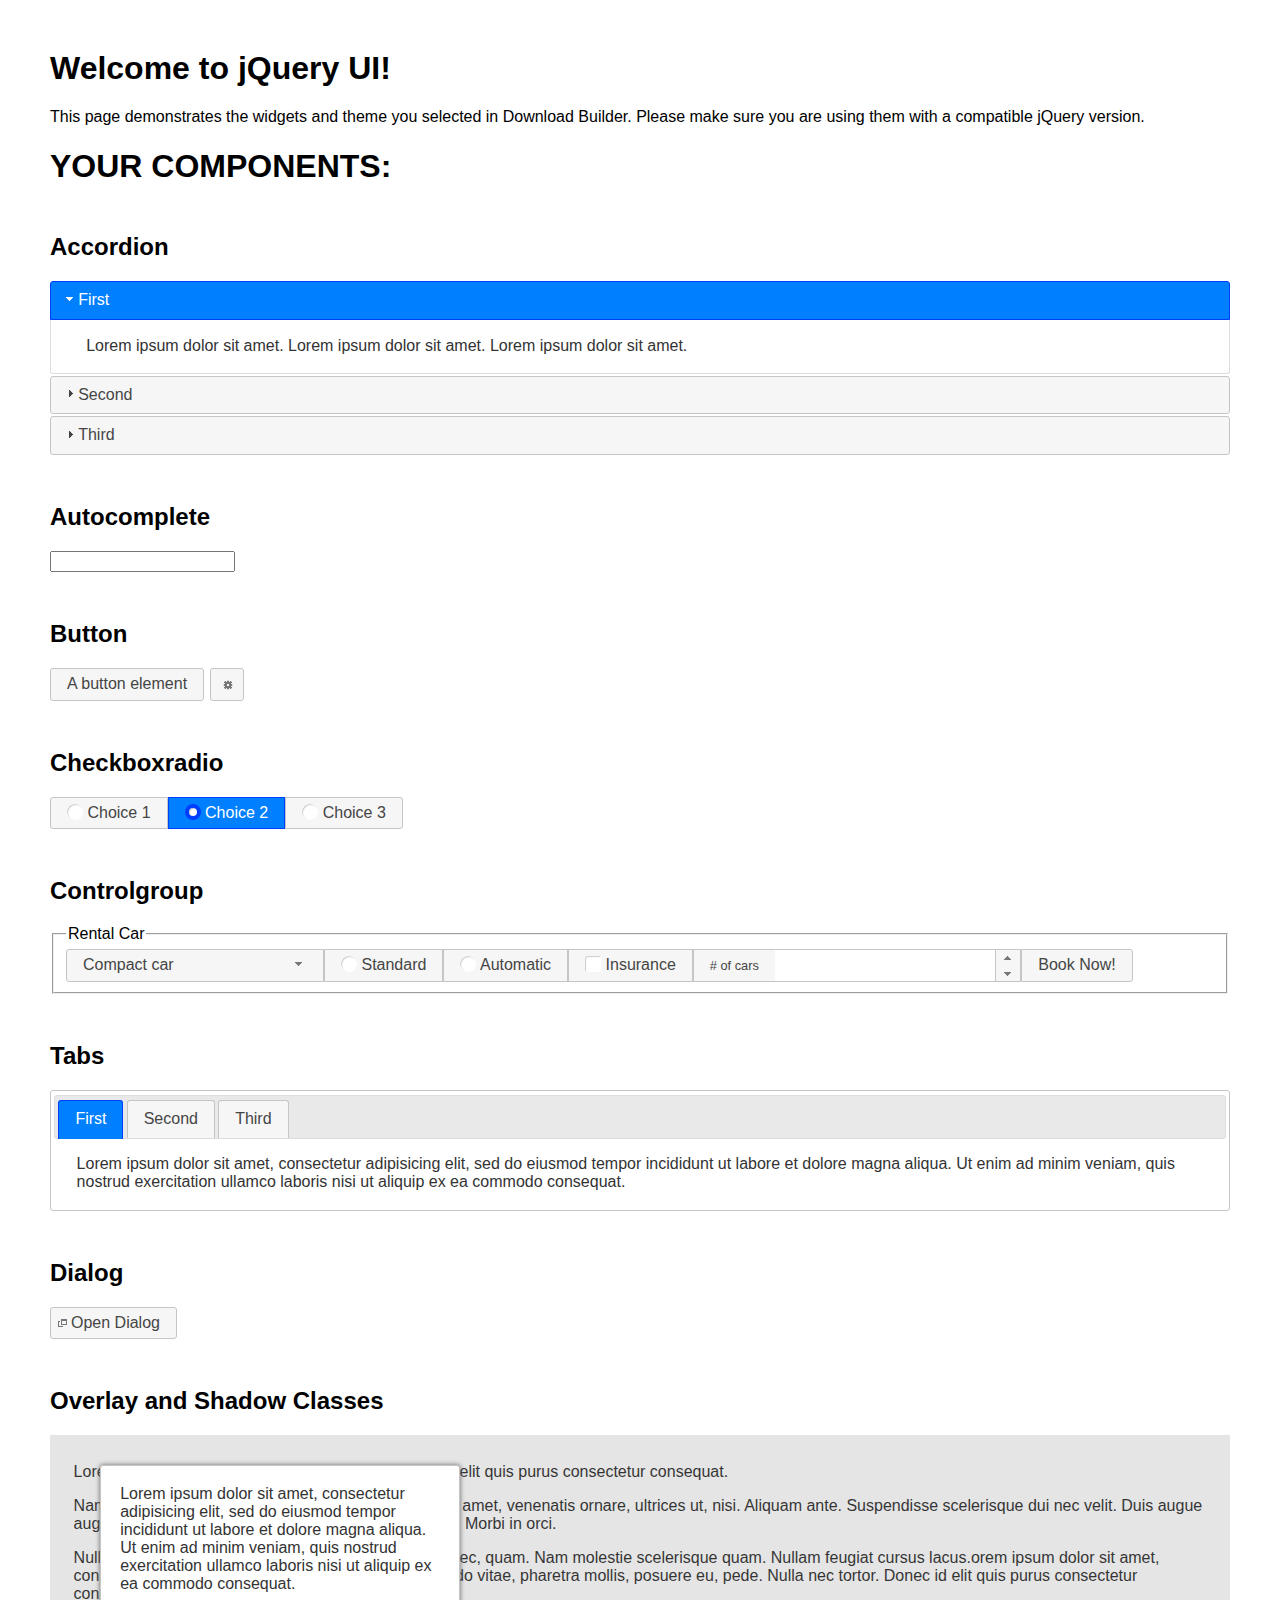
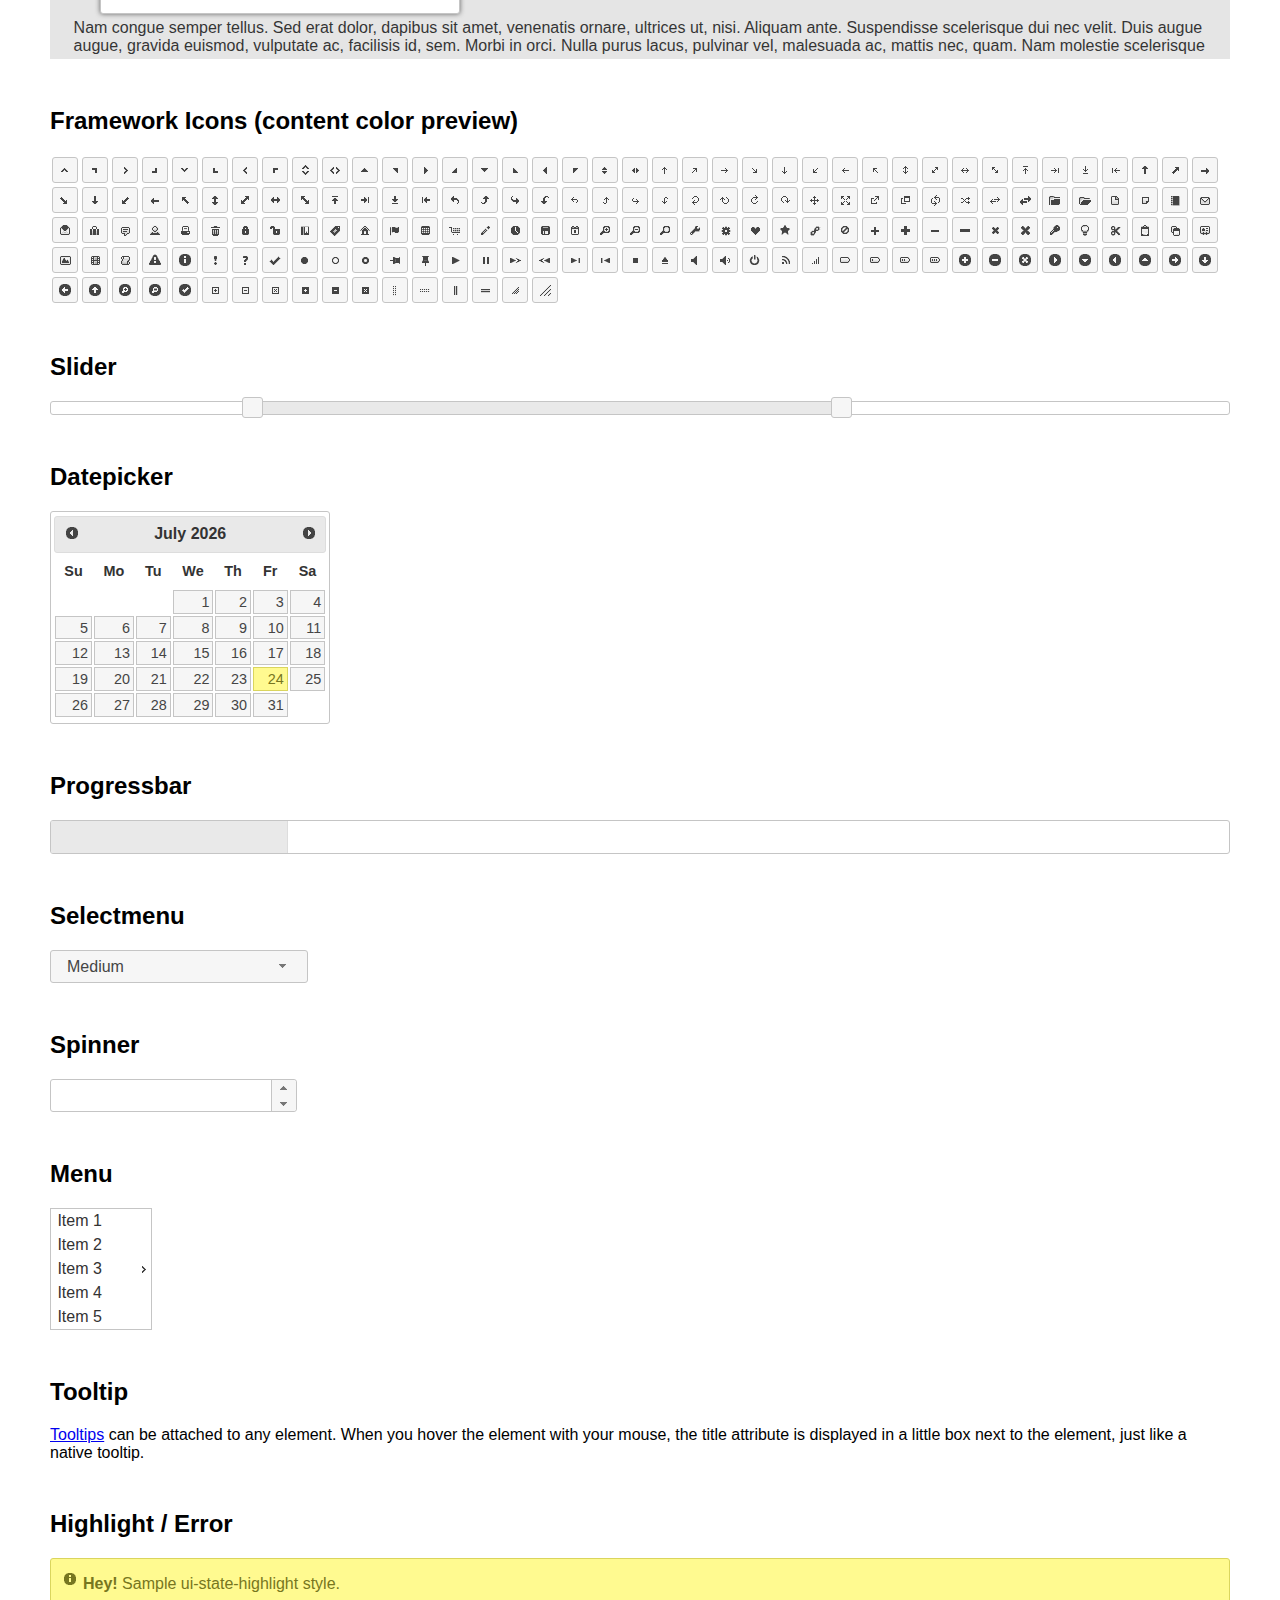
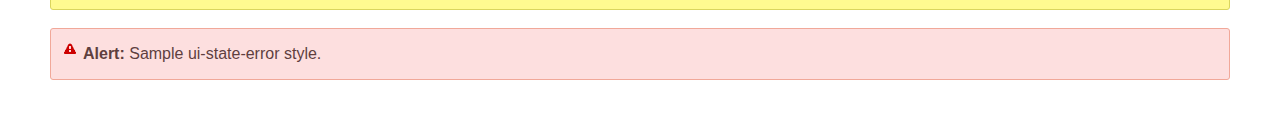
<file: lib/jquery-ui-1.12.1.custom/index.html>
<!doctype html>
<html lang="us">
<head>
	<meta charset="utf-8">
	<title>jQuery UI Example Page</title>
	<link href="jquery-ui.css" rel="stylesheet">
	<style>
	body{
		font-family: "Trebuchet MS", sans-serif;
		margin: 50px;
	}
	.demoHeaders {
		margin-top: 2em;
	}
	#dialog-link {
		padding: .4em 1em .4em 20px;
		text-decoration: none;
		position: relative;
	}
	#dialog-link span.ui-icon {
		margin: 0 5px 0 0;
		position: absolute;
		left: .2em;
		top: 50%;
		margin-top: -8px;
	}
	#icons {
		margin: 0;
		padding: 0;
	}
	#icons li {
		margin: 2px;
		position: relative;
		padding: 4px 0;
		cursor: pointer;
		float: left;
		list-style: none;
	}
	#icons span.ui-icon {
		float: left;
		margin: 0 4px;
	}
	.fakewindowcontain .ui-widget-overlay {
		position: absolute;
	}
	select {
		width: 200px;
	}
	</style>
</head>
<body>

<h1>Welcome to jQuery UI!</h1>

<div class="ui-widget">
	<p>This page demonstrates the widgets and theme you selected in Download Builder. Please make sure you are using them with a compatible jQuery version.</p>
</div>

<h1>YOUR COMPONENTS:</h1>


<!-- Accordion -->
<h2 class="demoHeaders">Accordion</h2>
<div id="accordion">
	<h3>First</h3>
	<div>Lorem ipsum dolor sit amet. Lorem ipsum dolor sit amet. Lorem ipsum dolor sit amet.</div>
	<h3>Second</h3>
	<div>Phasellus mattis tincidunt nibh.</div>
	<h3>Third</h3>
	<div>Nam dui erat, auctor a, dignissim quis.</div>
</div>



<!-- Autocomplete -->
<h2 class="demoHeaders">Autocomplete</h2>
<div>
	<input id="autocomplete" title="type &quot;a&quot;">
</div>



<!-- Button -->
<h2 class="demoHeaders">Button</h2>
<button id="button">A button element</button>
<button id="button-icon">An icon-only button</button>



<!-- Checkboxradio -->
<h2 class="demoHeaders">Checkboxradio</h2>
<form style="margin-top: 1em;">
	<div id="radioset">
		<input type="radio" id="radio1" name="radio"><label for="radio1">Choice 1</label>
		<input type="radio" id="radio2" name="radio" checked="checked"><label for="radio2">Choice 2</label>
		<input type="radio" id="radio3" name="radio"><label for="radio3">Choice 3</label>
	</div>
</form>



<!-- Controlgroup -->
<h2 class="demoHeaders">Controlgroup</h2>
<fieldset>
	<legend>Rental Car</legend>
	<div id="controlgroup">
		<select id="car-type">
			<option>Compact car</option>
			<option>Midsize car</option>
			<option>Full size car</option>
			<option>SUV</option>
			<option>Luxury</option>
			<option>Truck</option>
			<option>Van</option>
		</select>
		<label for="transmission-standard">Standard</label>
		<input type="radio" name="transmission" id="transmission-standard">
		<label for="transmission-automatic">Automatic</label>
		<input type="radio" name="transmission" id="transmission-automatic">
		<label for="insurance">Insurance</label>
		<input type="checkbox" name="insurance" id="insurance">
		<label for="horizontal-spinner" class="ui-controlgroup-label"># of cars</label>
		<input id="horizontal-spinner" class="ui-spinner-input">
		<button>Book Now!</button>
	</div>
</fieldset>



<!-- Tabs -->
<h2 class="demoHeaders">Tabs</h2>
<div id="tabs">
	<ul>
		<li><a href="#tabs-1">First</a></li>
		<li><a href="#tabs-2">Second</a></li>
		<li><a href="#tabs-3">Third</a></li>
	</ul>
	<div id="tabs-1">Lorem ipsum dolor sit amet, consectetur adipisicing elit, sed do eiusmod tempor incididunt ut labore et dolore magna aliqua. Ut enim ad minim veniam, quis nostrud exercitation ullamco laboris nisi ut aliquip ex ea commodo consequat.</div>
	<div id="tabs-2">Phasellus mattis tincidunt nibh. Cras orci urna, blandit id, pretium vel, aliquet ornare, felis. Maecenas scelerisque sem non nisl. Fusce sed lorem in enim dictum bibendum.</div>
	<div id="tabs-3">Nam dui erat, auctor a, dignissim quis, sollicitudin eu, felis. Pellentesque nisi urna, interdum eget, sagittis et, consequat vestibulum, lacus. Mauris porttitor ullamcorper augue.</div>
</div>



<h2 class="demoHeaders">Dialog</h2>
<p>
	<button id="dialog-link" class="ui-button ui-corner-all ui-widget">
		<span class="ui-icon ui-icon-newwin"></span>Open Dialog
	</button>
</p>

<h2 class="demoHeaders">Overlay and Shadow Classes</h2>
<div style="position: relative; width: 96%; height: 200px; padding:1% 2%; overflow:hidden;" class="fakewindowcontain">
	<p>Lorem ipsum dolor sit amet,  Nulla nec tortor. Donec id elit quis purus consectetur consequat. </p><p>Nam congue semper tellus. Sed erat dolor, dapibus sit amet, venenatis ornare, ultrices ut, nisi. Aliquam ante. Suspendisse scelerisque dui nec velit. Duis augue augue, gravida euismod, vulputate ac, facilisis id, sem. Morbi in orci. </p><p>Nulla purus lacus, pulvinar vel, malesuada ac, mattis nec, quam. Nam molestie scelerisque quam. Nullam feugiat cursus lacus.orem ipsum dolor sit amet, consectetur adipiscing elit. Donec libero risus, commodo vitae, pharetra mollis, posuere eu, pede. Nulla nec tortor. Donec id elit quis purus consectetur consequat. </p><p>Nam congue semper tellus. Sed erat dolor, dapibus sit amet, venenatis ornare, ultrices ut, nisi. Aliquam ante. Suspendisse scelerisque dui nec velit. Duis augue augue, gravida euismod, vulputate ac, facilisis id, sem. Morbi in orci. Nulla purus lacus, pulvinar vel, malesuada ac, mattis nec, quam. Nam molestie scelerisque quam. </p><p>Nullam feugiat cursus lacus.orem ipsum dolor sit amet, consectetur adipiscing elit. Donec libero risus, commodo vitae, pharetra mollis, posuere eu, pede. Nulla nec tortor. Donec id elit quis purus consectetur consequat. Nam congue semper tellus. Sed erat dolor, dapibus sit amet, venenatis ornare, ultrices ut, nisi. Aliquam ante. </p><p>Suspendisse scelerisque dui nec velit. Duis augue augue, gravida euismod, vulputate ac, facilisis id, sem. Morbi in orci. Nulla purus lacus, pulvinar vel, malesuada ac, mattis nec, quam. Nam molestie scelerisque quam. Nullam feugiat cursus lacus.orem ipsum dolor sit amet, consectetur adipiscing elit. Donec libero risus, commodo vitae, pharetra mollis, posuere eu, pede. Nulla nec tortor. Donec id elit quis purus consectetur consequat. Nam congue semper tellus. Sed erat dolor, dapibus sit amet, venenatis ornare, ultrices ut, nisi. </p>

	<!-- ui-dialog -->
	<div class="ui-widget-overlay ui-front"></div>
	<div style="position: absolute; width: 320px; left: 50px; top: 30px; padding: 1.2em" class="ui-widget ui-front ui-widget-content ui-corner-all ui-widget-shadow">
		Lorem ipsum dolor sit amet, consectetur adipisicing elit, sed do eiusmod tempor incididunt ut labore et dolore magna aliqua. Ut enim ad minim veniam, quis nostrud exercitation ullamco laboris nisi ut aliquip ex ea commodo consequat.
	</div>

</div>

<!-- ui-dialog -->
<div id="dialog" title="Dialog Title">
	<p>Lorem ipsum dolor sit amet, consectetur adipisicing elit, sed do eiusmod tempor incididunt ut labore et dolore magna aliqua. Ut enim ad minim veniam, quis nostrud exercitation ullamco laboris nisi ut aliquip ex ea commodo consequat.</p>
</div>



<h2 class="demoHeaders">Framework Icons (content color preview)</h2>
<ul id="icons" class="ui-widget ui-helper-clearfix">
	<li class="ui-state-default ui-corner-all" title=".ui-icon-caret-1-n"><span class="ui-icon ui-icon-caret-1-n"></span></li>
	<li class="ui-state-default ui-corner-all" title=".ui-icon-caret-1-ne"><span class="ui-icon ui-icon-caret-1-ne"></span></li>
	<li class="ui-state-default ui-corner-all" title=".ui-icon-caret-1-e"><span class="ui-icon ui-icon-caret-1-e"></span></li>
	<li class="ui-state-default ui-corner-all" title=".ui-icon-caret-1-se"><span class="ui-icon ui-icon-caret-1-se"></span></li>
	<li class="ui-state-default ui-corner-all" title=".ui-icon-caret-1-s"><span class="ui-icon ui-icon-caret-1-s"></span></li>
	<li class="ui-state-default ui-corner-all" title=".ui-icon-caret-1-sw"><span class="ui-icon ui-icon-caret-1-sw"></span></li>
	<li class="ui-state-default ui-corner-all" title=".ui-icon-caret-1-w"><span class="ui-icon ui-icon-caret-1-w"></span></li>
	<li class="ui-state-default ui-corner-all" title=".ui-icon-caret-1-nw"><span class="ui-icon ui-icon-caret-1-nw"></span></li>
	<li class="ui-state-default ui-corner-all" title=".ui-icon-caret-2-n-s"><span class="ui-icon ui-icon-caret-2-n-s"></span></li>
	<li class="ui-state-default ui-corner-all" title=".ui-icon-caret-2-e-w"><span class="ui-icon ui-icon-caret-2-e-w"></span></li>
	<li class="ui-state-default ui-corner-all" title=".ui-icon-triangle-1-n"><span class="ui-icon ui-icon-triangle-1-n"></span></li>
	<li class="ui-state-default ui-corner-all" title=".ui-icon-triangle-1-ne"><span class="ui-icon ui-icon-triangle-1-ne"></span></li>
	<li class="ui-state-default ui-corner-all" title=".ui-icon-triangle-1-e"><span class="ui-icon ui-icon-triangle-1-e"></span></li>
	<li class="ui-state-default ui-corner-all" title=".ui-icon-triangle-1-se"><span class="ui-icon ui-icon-triangle-1-se"></span></li>
	<li class="ui-state-default ui-corner-all" title=".ui-icon-triangle-1-s"><span class="ui-icon ui-icon-triangle-1-s"></span></li>
	<li class="ui-state-default ui-corner-all" title=".ui-icon-triangle-1-sw"><span class="ui-icon ui-icon-triangle-1-sw"></span></li>
	<li class="ui-state-default ui-corner-all" title=".ui-icon-triangle-1-w"><span class="ui-icon ui-icon-triangle-1-w"></span></li>
	<li class="ui-state-default ui-corner-all" title=".ui-icon-triangle-1-nw"><span class="ui-icon ui-icon-triangle-1-nw"></span></li>
	<li class="ui-state-default ui-corner-all" title=".ui-icon-triangle-2-n-s"><span class="ui-icon ui-icon-triangle-2-n-s"></span></li>
	<li class="ui-state-default ui-corner-all" title=".ui-icon-triangle-2-e-w"><span class="ui-icon ui-icon-triangle-2-e-w"></span></li>
	<li class="ui-state-default ui-corner-all" title=".ui-icon-arrow-1-n"><span class="ui-icon ui-icon-arrow-1-n"></span></li>
	<li class="ui-state-default ui-corner-all" title=".ui-icon-arrow-1-ne"><span class="ui-icon ui-icon-arrow-1-ne"></span></li>
	<li class="ui-state-default ui-corner-all" title=".ui-icon-arrow-1-e"><span class="ui-icon ui-icon-arrow-1-e"></span></li>
	<li class="ui-state-default ui-corner-all" title=".ui-icon-arrow-1-se"><span class="ui-icon ui-icon-arrow-1-se"></span></li>
	<li class="ui-state-default ui-corner-all" title=".ui-icon-arrow-1-s"><span class="ui-icon ui-icon-arrow-1-s"></span></li>
	<li class="ui-state-default ui-corner-all" title=".ui-icon-arrow-1-sw"><span class="ui-icon ui-icon-arrow-1-sw"></span></li>
	<li class="ui-state-default ui-corner-all" title=".ui-icon-arrow-1-w"><span class="ui-icon ui-icon-arrow-1-w"></span></li>
	<li class="ui-state-default ui-corner-all" title=".ui-icon-arrow-1-nw"><span class="ui-icon ui-icon-arrow-1-nw"></span></li>
	<li class="ui-state-default ui-corner-all" title=".ui-icon-arrow-2-n-s"><span class="ui-icon ui-icon-arrow-2-n-s"></span></li>
	<li class="ui-state-default ui-corner-all" title=".ui-icon-arrow-2-ne-sw"><span class="ui-icon ui-icon-arrow-2-ne-sw"></span></li>
	<li class="ui-state-default ui-corner-all" title=".ui-icon-arrow-2-e-w"><span class="ui-icon ui-icon-arrow-2-e-w"></span></li>
	<li class="ui-state-default ui-corner-all" title=".ui-icon-arrow-2-se-nw"><span class="ui-icon ui-icon-arrow-2-se-nw"></span></li>
	<li class="ui-state-default ui-corner-all" title=".ui-icon-arrowstop-1-n"><span class="ui-icon ui-icon-arrowstop-1-n"></span></li>
	<li class="ui-state-default ui-corner-all" title=".ui-icon-arrowstop-1-e"><span class="ui-icon ui-icon-arrowstop-1-e"></span></li>
	<li class="ui-state-default ui-corner-all" title=".ui-icon-arrowstop-1-s"><span class="ui-icon ui-icon-arrowstop-1-s"></span></li>
	<li class="ui-state-default ui-corner-all" title=".ui-icon-arrowstop-1-w"><span class="ui-icon ui-icon-arrowstop-1-w"></span></li>
	<li class="ui-state-default ui-corner-all" title=".ui-icon-arrowthick-1-n"><span class="ui-icon ui-icon-arrowthick-1-n"></span></li>
	<li class="ui-state-default ui-corner-all" title=".ui-icon-arrowthick-1-ne"><span class="ui-icon ui-icon-arrowthick-1-ne"></span></li>
	<li class="ui-state-default ui-corner-all" title=".ui-icon-arrowthick-1-e"><span class="ui-icon ui-icon-arrowthick-1-e"></span></li>
	<li class="ui-state-default ui-corner-all" title=".ui-icon-arrowthick-1-se"><span class="ui-icon ui-icon-arrowthick-1-se"></span></li>
	<li class="ui-state-default ui-corner-all" title=".ui-icon-arrowthick-1-s"><span class="ui-icon ui-icon-arrowthick-1-s"></span></li>
	<li class="ui-state-default ui-corner-all" title=".ui-icon-arrowthick-1-sw"><span class="ui-icon ui-icon-arrowthick-1-sw"></span></li>
	<li class="ui-state-default ui-corner-all" title=".ui-icon-arrowthick-1-w"><span class="ui-icon ui-icon-arrowthick-1-w"></span></li>
	<li class="ui-state-default ui-corner-all" title=".ui-icon-arrowthick-1-nw"><span class="ui-icon ui-icon-arrowthick-1-nw"></span></li>
	<li class="ui-state-default ui-corner-all" title=".ui-icon-arrowthick-2-n-s"><span class="ui-icon ui-icon-arrowthick-2-n-s"></span></li>
	<li class="ui-state-default ui-corner-all" title=".ui-icon-arrowthick-2-ne-sw"><span class="ui-icon ui-icon-arrowthick-2-ne-sw"></span></li>
	<li class="ui-state-default ui-corner-all" title=".ui-icon-arrowthick-2-e-w"><span class="ui-icon ui-icon-arrowthick-2-e-w"></span></li>
	<li class="ui-state-default ui-corner-all" title=".ui-icon-arrowthick-2-se-nw"><span class="ui-icon ui-icon-arrowthick-2-se-nw"></span></li>
	<li class="ui-state-default ui-corner-all" title=".ui-icon-arrowthickstop-1-n"><span class="ui-icon ui-icon-arrowthickstop-1-n"></span></li>
	<li class="ui-state-default ui-corner-all" title=".ui-icon-arrowthickstop-1-e"><span class="ui-icon ui-icon-arrowthickstop-1-e"></span></li>
	<li class="ui-state-default ui-corner-all" title=".ui-icon-arrowthickstop-1-s"><span class="ui-icon ui-icon-arrowthickstop-1-s"></span></li>
	<li class="ui-state-default ui-corner-all" title=".ui-icon-arrowthickstop-1-w"><span class="ui-icon ui-icon-arrowthickstop-1-w"></span></li>
	<li class="ui-state-default ui-corner-all" title=".ui-icon-arrowreturnthick-1-w"><span class="ui-icon ui-icon-arrowreturnthick-1-w"></span></li>
	<li class="ui-state-default ui-corner-all" title=".ui-icon-arrowreturnthick-1-n"><span class="ui-icon ui-icon-arrowreturnthick-1-n"></span></li>
	<li class="ui-state-default ui-corner-all" title=".ui-icon-arrowreturnthick-1-e"><span class="ui-icon ui-icon-arrowreturnthick-1-e"></span></li>
	<li class="ui-state-default ui-corner-all" title=".ui-icon-arrowreturnthick-1-s"><span class="ui-icon ui-icon-arrowreturnthick-1-s"></span></li>
	<li class="ui-state-default ui-corner-all" title=".ui-icon-arrowreturn-1-w"><span class="ui-icon ui-icon-arrowreturn-1-w"></span></li>
	<li class="ui-state-default ui-corner-all" title=".ui-icon-arrowreturn-1-n"><span class="ui-icon ui-icon-arrowreturn-1-n"></span></li>
	<li class="ui-state-default ui-corner-all" title=".ui-icon-arrowreturn-1-e"><span class="ui-icon ui-icon-arrowreturn-1-e"></span></li>
	<li class="ui-state-default ui-corner-all" title=".ui-icon-arrowreturn-1-s"><span class="ui-icon ui-icon-arrowreturn-1-s"></span></li>
	<li class="ui-state-default ui-corner-all" title=".ui-icon-arrowrefresh-1-w"><span class="ui-icon ui-icon-arrowrefresh-1-w"></span></li>
	<li class="ui-state-default ui-corner-all" title=".ui-icon-arrowrefresh-1-n"><span class="ui-icon ui-icon-arrowrefresh-1-n"></span></li>
	<li class="ui-state-default ui-corner-all" title=".ui-icon-arrowrefresh-1-e"><span class="ui-icon ui-icon-arrowrefresh-1-e"></span></li>
	<li class="ui-state-default ui-corner-all" title=".ui-icon-arrowrefresh-1-s"><span class="ui-icon ui-icon-arrowrefresh-1-s"></span></li>
	<li class="ui-state-default ui-corner-all" title=".ui-icon-arrow-4"><span class="ui-icon ui-icon-arrow-4"></span></li>
	<li class="ui-state-default ui-corner-all" title=".ui-icon-arrow-4-diag"><span class="ui-icon ui-icon-arrow-4-diag"></span></li>
	<li class="ui-state-default ui-corner-all" title=".ui-icon-extlink"><span class="ui-icon ui-icon-extlink"></span></li>
	<li class="ui-state-default ui-corner-all" title=".ui-icon-newwin"><span class="ui-icon ui-icon-newwin"></span></li>
	<li class="ui-state-default ui-corner-all" title=".ui-icon-refresh"><span class="ui-icon ui-icon-refresh"></span></li>
	<li class="ui-state-default ui-corner-all" title=".ui-icon-shuffle"><span class="ui-icon ui-icon-shuffle"></span></li>
	<li class="ui-state-default ui-corner-all" title=".ui-icon-transfer-e-w"><span class="ui-icon ui-icon-transfer-e-w"></span></li>
	<li class="ui-state-default ui-corner-all" title=".ui-icon-transferthick-e-w"><span class="ui-icon ui-icon-transferthick-e-w"></span></li>
	<li class="ui-state-default ui-corner-all" title=".ui-icon-folder-collapsed"><span class="ui-icon ui-icon-folder-collapsed"></span></li>
	<li class="ui-state-default ui-corner-all" title=".ui-icon-folder-open"><span class="ui-icon ui-icon-folder-open"></span></li>
	<li class="ui-state-default ui-corner-all" title=".ui-icon-document"><span class="ui-icon ui-icon-document"></span></li>
	<li class="ui-state-default ui-corner-all" title=".ui-icon-document-b"><span class="ui-icon ui-icon-document-b"></span></li>
	<li class="ui-state-default ui-corner-all" title=".ui-icon-note"><span class="ui-icon ui-icon-note"></span></li>
	<li class="ui-state-default ui-corner-all" title=".ui-icon-mail-closed"><span class="ui-icon ui-icon-mail-closed"></span></li>
	<li class="ui-state-default ui-corner-all" title=".ui-icon-mail-open"><span class="ui-icon ui-icon-mail-open"></span></li>
	<li class="ui-state-default ui-corner-all" title=".ui-icon-suitcase"><span class="ui-icon ui-icon-suitcase"></span></li>
	<li class="ui-state-default ui-corner-all" title=".ui-icon-comment"><span class="ui-icon ui-icon-comment"></span></li>
	<li class="ui-state-default ui-corner-all" title=".ui-icon-person"><span class="ui-icon ui-icon-person"></span></li>
	<li class="ui-state-default ui-corner-all" title=".ui-icon-print"><span class="ui-icon ui-icon-print"></span></li>
	<li class="ui-state-default ui-corner-all" title=".ui-icon-trash"><span class="ui-icon ui-icon-trash"></span></li>
	<li class="ui-state-default ui-corner-all" title=".ui-icon-locked"><span class="ui-icon ui-icon-locked"></span></li>
	<li class="ui-state-default ui-corner-all" title=".ui-icon-unlocked"><span class="ui-icon ui-icon-unlocked"></span></li>
	<li class="ui-state-default ui-corner-all" title=".ui-icon-bookmark"><span class="ui-icon ui-icon-bookmark"></span></li>
	<li class="ui-state-default ui-corner-all" title=".ui-icon-tag"><span class="ui-icon ui-icon-tag"></span></li>
	<li class="ui-state-default ui-corner-all" title=".ui-icon-home"><span class="ui-icon ui-icon-home"></span></li>
	<li class="ui-state-default ui-corner-all" title=".ui-icon-flag"><span class="ui-icon ui-icon-flag"></span></li>
	<li class="ui-state-default ui-corner-all" title=".ui-icon-calculator"><span class="ui-icon ui-icon-calculator"></span></li>
	<li class="ui-state-default ui-corner-all" title=".ui-icon-cart"><span class="ui-icon ui-icon-cart"></span></li>
	<li class="ui-state-default ui-corner-all" title=".ui-icon-pencil"><span class="ui-icon ui-icon-pencil"></span></li>
	<li class="ui-state-default ui-corner-all" title=".ui-icon-clock"><span class="ui-icon ui-icon-clock"></span></li>
	<li class="ui-state-default ui-corner-all" title=".ui-icon-disk"><span class="ui-icon ui-icon-disk"></span></li>
	<li class="ui-state-default ui-corner-all" title=".ui-icon-calendar"><span class="ui-icon ui-icon-calendar"></span></li>
	<li class="ui-state-default ui-corner-all" title=".ui-icon-zoomin"><span class="ui-icon ui-icon-zoomin"></span></li>
	<li class="ui-state-default ui-corner-all" title=".ui-icon-zoomout"><span class="ui-icon ui-icon-zoomout"></span></li>
	<li class="ui-state-default ui-corner-all" title=".ui-icon-search"><span class="ui-icon ui-icon-search"></span></li>
	<li class="ui-state-default ui-corner-all" title=".ui-icon-wrench"><span class="ui-icon ui-icon-wrench"></span></li>
	<li class="ui-state-default ui-corner-all" title=".ui-icon-gear"><span class="ui-icon ui-icon-gear"></span></li>
	<li class="ui-state-default ui-corner-all" title=".ui-icon-heart"><span class="ui-icon ui-icon-heart"></span></li>
	<li class="ui-state-default ui-corner-all" title=".ui-icon-star"><span class="ui-icon ui-icon-star"></span></li>
	<li class="ui-state-default ui-corner-all" title=".ui-icon-link"><span class="ui-icon ui-icon-link"></span></li>
	<li class="ui-state-default ui-corner-all" title=".ui-icon-cancel"><span class="ui-icon ui-icon-cancel"></span></li>
	<li class="ui-state-default ui-corner-all" title=".ui-icon-plus"><span class="ui-icon ui-icon-plus"></span></li>
	<li class="ui-state-default ui-corner-all" title=".ui-icon-plusthick"><span class="ui-icon ui-icon-plusthick"></span></li>
	<li class="ui-state-default ui-corner-all" title=".ui-icon-minus"><span class="ui-icon ui-icon-minus"></span></li>
	<li class="ui-state-default ui-corner-all" title=".ui-icon-minusthick"><span class="ui-icon ui-icon-minusthick"></span></li>
	<li class="ui-state-default ui-corner-all" title=".ui-icon-close"><span class="ui-icon ui-icon-close"></span></li>
	<li class="ui-state-default ui-corner-all" title=".ui-icon-closethick"><span class="ui-icon ui-icon-closethick"></span></li>
	<li class="ui-state-default ui-corner-all" title=".ui-icon-key"><span class="ui-icon ui-icon-key"></span></li>
	<li class="ui-state-default ui-corner-all" title=".ui-icon-lightbulb"><span class="ui-icon ui-icon-lightbulb"></span></li>
	<li class="ui-state-default ui-corner-all" title=".ui-icon-scissors"><span class="ui-icon ui-icon-scissors"></span></li>
	<li class="ui-state-default ui-corner-all" title=".ui-icon-clipboard"><span class="ui-icon ui-icon-clipboard"></span></li>
	<li class="ui-state-default ui-corner-all" title=".ui-icon-copy"><span class="ui-icon ui-icon-copy"></span></li>
	<li class="ui-state-default ui-corner-all" title=".ui-icon-contact"><span class="ui-icon ui-icon-contact"></span></li>
	<li class="ui-state-default ui-corner-all" title=".ui-icon-image"><span class="ui-icon ui-icon-image"></span></li>
	<li class="ui-state-default ui-corner-all" title=".ui-icon-video"><span class="ui-icon ui-icon-video"></span></li>
	<li class="ui-state-default ui-corner-all" title=".ui-icon-script"><span class="ui-icon ui-icon-script"></span></li>
	<li class="ui-state-default ui-corner-all" title=".ui-icon-alert"><span class="ui-icon ui-icon-alert"></span></li>
	<li class="ui-state-default ui-corner-all" title=".ui-icon-info"><span class="ui-icon ui-icon-info"></span></li>
	<li class="ui-state-default ui-corner-all" title=".ui-icon-notice"><span class="ui-icon ui-icon-notice"></span></li>
	<li class="ui-state-default ui-corner-all" title=".ui-icon-help"><span class="ui-icon ui-icon-help"></span></li>
	<li class="ui-state-default ui-corner-all" title=".ui-icon-check"><span class="ui-icon ui-icon-check"></span></li>
	<li class="ui-state-default ui-corner-all" title=".ui-icon-bullet"><span class="ui-icon ui-icon-bullet"></span></li>
	<li class="ui-state-default ui-corner-all" title=".ui-icon-radio-off"><span class="ui-icon ui-icon-radio-off"></span></li>
	<li class="ui-state-default ui-corner-all" title=".ui-icon-radio-on"><span class="ui-icon ui-icon-radio-on"></span></li>
	<li class="ui-state-default ui-corner-all" title=".ui-icon-pin-w"><span class="ui-icon ui-icon-pin-w"></span></li>
	<li class="ui-state-default ui-corner-all" title=".ui-icon-pin-s"><span class="ui-icon ui-icon-pin-s"></span></li>
	<li class="ui-state-default ui-corner-all" title=".ui-icon-play"><span class="ui-icon ui-icon-play"></span></li>
	<li class="ui-state-default ui-corner-all" title=".ui-icon-pause"><span class="ui-icon ui-icon-pause"></span></li>
	<li class="ui-state-default ui-corner-all" title=".ui-icon-seek-next"><span class="ui-icon ui-icon-seek-next"></span></li>
	<li class="ui-state-default ui-corner-all" title=".ui-icon-seek-prev"><span class="ui-icon ui-icon-seek-prev"></span></li>
	<li class="ui-state-default ui-corner-all" title=".ui-icon-seek-end"><span class="ui-icon ui-icon-seek-end"></span></li>
	<li class="ui-state-default ui-corner-all" title=".ui-icon-seek-first"><span class="ui-icon ui-icon-seek-first"></span></li>
	<li class="ui-state-default ui-corner-all" title=".ui-icon-stop"><span class="ui-icon ui-icon-stop"></span></li>
	<li class="ui-state-default ui-corner-all" title=".ui-icon-eject"><span class="ui-icon ui-icon-eject"></span></li>
	<li class="ui-state-default ui-corner-all" title=".ui-icon-volume-off"><span class="ui-icon ui-icon-volume-off"></span></li>
	<li class="ui-state-default ui-corner-all" title=".ui-icon-volume-on"><span class="ui-icon ui-icon-volume-on"></span></li>
	<li class="ui-state-default ui-corner-all" title=".ui-icon-power"><span class="ui-icon ui-icon-power"></span></li>
	<li class="ui-state-default ui-corner-all" title=".ui-icon-signal-diag"><span class="ui-icon ui-icon-signal-diag"></span></li>
	<li class="ui-state-default ui-corner-all" title=".ui-icon-signal"><span class="ui-icon ui-icon-signal"></span></li>
	<li class="ui-state-default ui-corner-all" title=".ui-icon-battery-0"><span class="ui-icon ui-icon-battery-0"></span></li>
	<li class="ui-state-default ui-corner-all" title=".ui-icon-battery-1"><span class="ui-icon ui-icon-battery-1"></span></li>
	<li class="ui-state-default ui-corner-all" title=".ui-icon-battery-2"><span class="ui-icon ui-icon-battery-2"></span></li>
	<li class="ui-state-default ui-corner-all" title=".ui-icon-battery-3"><span class="ui-icon ui-icon-battery-3"></span></li>
	<li class="ui-state-default ui-corner-all" title=".ui-icon-circle-plus"><span class="ui-icon ui-icon-circle-plus"></span></li>
	<li class="ui-state-default ui-corner-all" title=".ui-icon-circle-minus"><span class="ui-icon ui-icon-circle-minus"></span></li>
	<li class="ui-state-default ui-corner-all" title=".ui-icon-circle-close"><span class="ui-icon ui-icon-circle-close"></span></li>
	<li class="ui-state-default ui-corner-all" title=".ui-icon-circle-triangle-e"><span class="ui-icon ui-icon-circle-triangle-e"></span></li>
	<li class="ui-state-default ui-corner-all" title=".ui-icon-circle-triangle-s"><span class="ui-icon ui-icon-circle-triangle-s"></span></li>
	<li class="ui-state-default ui-corner-all" title=".ui-icon-circle-triangle-w"><span class="ui-icon ui-icon-circle-triangle-w"></span></li>
	<li class="ui-state-default ui-corner-all" title=".ui-icon-circle-triangle-n"><span class="ui-icon ui-icon-circle-triangle-n"></span></li>
	<li class="ui-state-default ui-corner-all" title=".ui-icon-circle-arrow-e"><span class="ui-icon ui-icon-circle-arrow-e"></span></li>
	<li class="ui-state-default ui-corner-all" title=".ui-icon-circle-arrow-s"><span class="ui-icon ui-icon-circle-arrow-s"></span></li>
	<li class="ui-state-default ui-corner-all" title=".ui-icon-circle-arrow-w"><span class="ui-icon ui-icon-circle-arrow-w"></span></li>
	<li class="ui-state-default ui-corner-all" title=".ui-icon-circle-arrow-n"><span class="ui-icon ui-icon-circle-arrow-n"></span></li>
	<li class="ui-state-default ui-corner-all" title=".ui-icon-circle-zoomin"><span class="ui-icon ui-icon-circle-zoomin"></span></li>
	<li class="ui-state-default ui-corner-all" title=".ui-icon-circle-zoomout"><span class="ui-icon ui-icon-circle-zoomout"></span></li>
	<li class="ui-state-default ui-corner-all" title=".ui-icon-circle-check"><span class="ui-icon ui-icon-circle-check"></span></li>
	<li class="ui-state-default ui-corner-all" title=".ui-icon-circlesmall-plus"><span class="ui-icon ui-icon-circlesmall-plus"></span></li>
	<li class="ui-state-default ui-corner-all" title=".ui-icon-circlesmall-minus"><span class="ui-icon ui-icon-circlesmall-minus"></span></li>
	<li class="ui-state-default ui-corner-all" title=".ui-icon-circlesmall-close"><span class="ui-icon ui-icon-circlesmall-close"></span></li>
	<li class="ui-state-default ui-corner-all" title=".ui-icon-squaresmall-plus"><span class="ui-icon ui-icon-squaresmall-plus"></span></li>
	<li class="ui-state-default ui-corner-all" title=".ui-icon-squaresmall-minus"><span class="ui-icon ui-icon-squaresmall-minus"></span></li>
	<li class="ui-state-default ui-corner-all" title=".ui-icon-squaresmall-close"><span class="ui-icon ui-icon-squaresmall-close"></span></li>
	<li class="ui-state-default ui-corner-all" title=".ui-icon-grip-dotted-vertical"><span class="ui-icon ui-icon-grip-dotted-vertical"></span></li>
	<li class="ui-state-default ui-corner-all" title=".ui-icon-grip-dotted-horizontal"><span class="ui-icon ui-icon-grip-dotted-horizontal"></span></li>
	<li class="ui-state-default ui-corner-all" title=".ui-icon-grip-solid-vertical"><span class="ui-icon ui-icon-grip-solid-vertical"></span></li>
	<li class="ui-state-default ui-corner-all" title=".ui-icon-grip-solid-horizontal"><span class="ui-icon ui-icon-grip-solid-horizontal"></span></li>
	<li class="ui-state-default ui-corner-all" title=".ui-icon-gripsmall-diagonal-se"><span class="ui-icon ui-icon-gripsmall-diagonal-se"></span></li>
	<li class="ui-state-default ui-corner-all" title=".ui-icon-grip-diagonal-se"><span class="ui-icon ui-icon-grip-diagonal-se"></span></li>
</ul>


<!-- Slider -->
<h2 class="demoHeaders">Slider</h2>
<div id="slider"></div>



<!-- Datepicker -->
<h2 class="demoHeaders">Datepicker</h2>
<div id="datepicker"></div>



<!-- Progressbar -->
<h2 class="demoHeaders">Progressbar</h2>
<div id="progressbar"></div>



<!-- Progressbar -->
<h2 class="demoHeaders">Selectmenu</h2>
<select id="selectmenu">
	<option>Slower</option>
	<option>Slow</option>
	<option selected="selected">Medium</option>
	<option>Fast</option>
	<option>Faster</option>
</select>



<!-- Spinner -->
<h2 class="demoHeaders">Spinner</h2>
<input id="spinner">



<!-- Menu -->
<h2 class="demoHeaders">Menu</h2>
<ul style="width:100px;" id="menu">
	<li><div>Item 1</div></li>
	<li><div>Item 2</div></li>
	<li><div>Item 3</div>
		<ul>
			<li><div>Item 3-1</div></li>
			<li><div>Item 3-2</div></li>
			<li><div>Item 3-3</div></li>
			<li><div>Item 3-4</div></li>
			<li><div>Item 3-5</div></li>
		</ul>
	</li>
	<li><div>Item 4</div></li>
	<li><div>Item 5</div></li>
</ul>



<!-- Tooltip -->
<h2 class="demoHeaders">Tooltip</h2>
<p id="tooltip">
	<a href="#" title="That&apos;s what this widget is">Tooltips</a> can be attached to any element. When you hover
the element with your mouse, the title attribute is displayed in a little box next to the element, just like a native tooltip.
</p>


<!-- Highlight / Error -->
<h2 class="demoHeaders">Highlight / Error</h2>
<div class="ui-widget">
	<div class="ui-state-highlight ui-corner-all" style="margin-top: 20px; padding: 0 .7em;">
		<p><span class="ui-icon ui-icon-info" style="float: left; margin-right: .3em;"></span>
		<strong>Hey!</strong> Sample ui-state-highlight style.</p>
	</div>
</div>
<br>
<div class="ui-widget">
	<div class="ui-state-error ui-corner-all" style="padding: 0 .7em;">
		<p><span class="ui-icon ui-icon-alert" style="float: left; margin-right: .3em;"></span>
		<strong>Alert:</strong> Sample ui-state-error style.</p>
	</div>
</div>

<script src="external/jquery/jquery.js"></script>
<script src="jquery-ui.js"></script>
<script>

$( "#accordion" ).accordion();



var availableTags = [
	"ActionScript",
	"AppleScript",
	"Asp",
	"BASIC",
	"C",
	"C++",
	"Clojure",
	"COBOL",
	"ColdFusion",
	"Erlang",
	"Fortran",
	"Groovy",
	"Haskell",
	"Java",
	"JavaScript",
	"Lisp",
	"Perl",
	"PHP",
	"Python",
	"Ruby",
	"Scala",
	"Scheme"
];
$( "#autocomplete" ).autocomplete({
	source: availableTags
});



$( "#button" ).button();
$( "#button-icon" ).button({
	icon: "ui-icon-gear",
	showLabel: false
});



$( "#radioset" ).buttonset();



$( "#controlgroup" ).controlgroup();



$( "#tabs" ).tabs();



$( "#dialog" ).dialog({
	autoOpen: false,
	width: 400,
	buttons: [
		{
			text: "Ok",
			click: function() {
				$( this ).dialog( "close" );
			}
		},
		{
			text: "Cancel",
			click: function() {
				$( this ).dialog( "close" );
			}
		}
	]
});

// Link to open the dialog
$( "#dialog-link" ).click(function( event ) {
	$( "#dialog" ).dialog( "open" );
	event.preventDefault();
});



$( "#datepicker" ).datepicker({
	inline: true
});



$( "#slider" ).slider({
	range: true,
	values: [ 17, 67 ]
});



$( "#progressbar" ).progressbar({
	value: 20
});



$( "#spinner" ).spinner();



$( "#menu" ).menu();



$( "#tooltip" ).tooltip();



$( "#selectmenu" ).selectmenu();


// Hover states on the static widgets
$( "#dialog-link, #icons li" ).hover(
	function() {
		$( this ).addClass( "ui-state-hover" );
	},
	function() {
		$( this ).removeClass( "ui-state-hover" );
	}
);
</script>
</body>
</html>
</file>
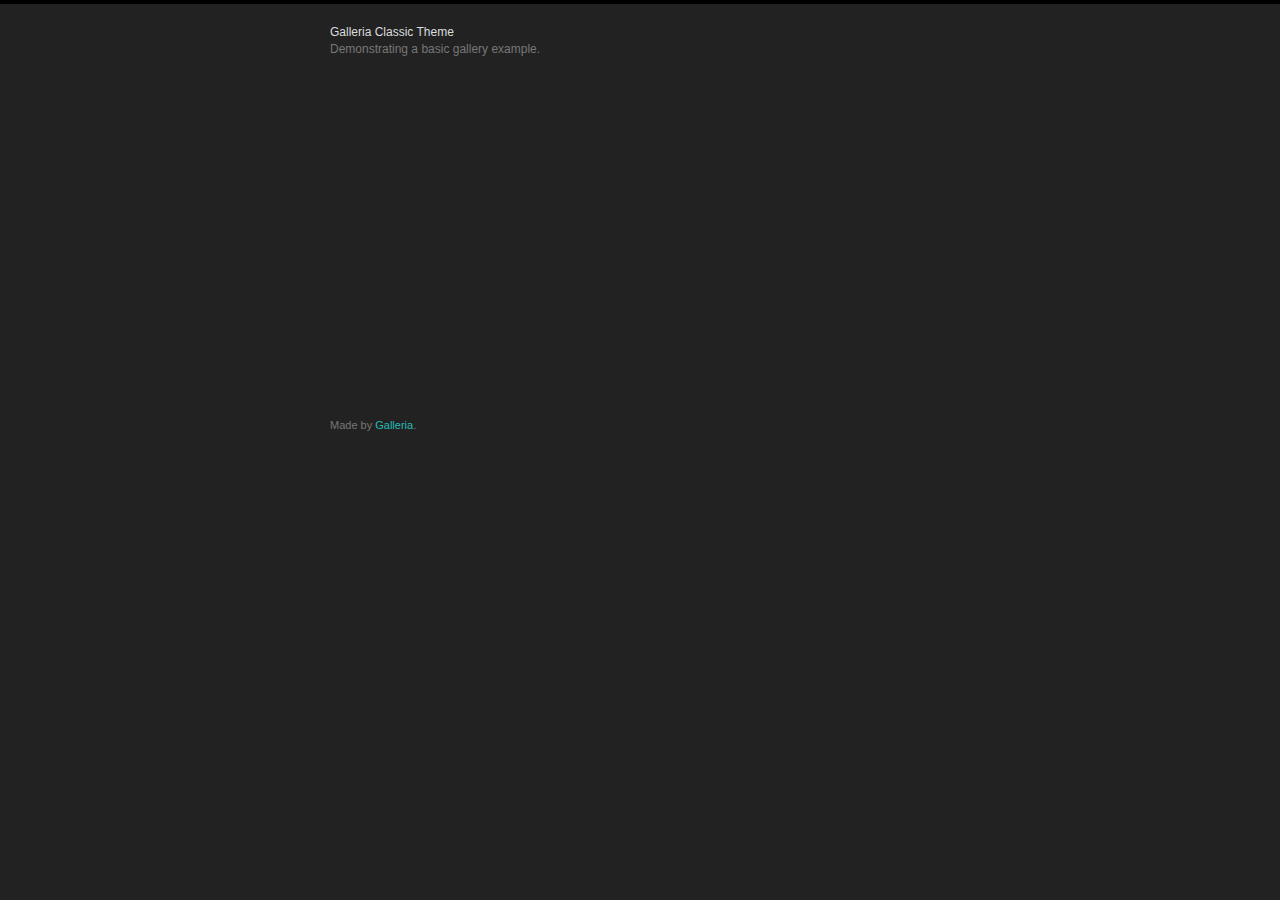
<file: lib/galleria/themes/classic/classic-demo.html>
<!DOCTYPE html>
<html lang="en">
    <head>
        <meta charset="utf-8">
        <title>Galleria Classic Theme</title>
        <style>

            /* Demo styles */
            html,body{background:#222;margin:0;}
            body{border-top:4px solid #000;}
            .content{color:#777;font:12px/1.4 "helvetica neue",arial,sans-serif;width:620px;margin:20px auto;}
            h1{font-size:12px;font-weight:normal;color:#ddd;margin:0;}
            p{margin:0 0 20px}
            a {color:#22BCB9;text-decoration:none;}
            .cred{margin-top:20px;font-size:11px;}

            /* This rule is read by Galleria to define the gallery height: */
            #galleria{height:320px}

        </style>

        <!-- load jQuery -->
        <!-- <script src="http://ajax.googleapis.com/ajax/libs/jquery/3.1.1/jquery.js"></script> -->
        <script src="http://ajax.googleapis.com/ajax/libs/jquery/2.2.4/jquery.js"></script>

        <!-- load Galleria -->
        <script src="../../galleria-1.5.7.min.js"></script>

    </head>
<body>
    <div class="content">
        <h1>Galleria Classic Theme</h1>
        <p>Demonstrating a basic gallery example.</p>

        <!-- Adding gallery images. We use resized thumbnails here for better performance, but it’s not necessary -->

        <div id="galleria">
            <a href="http://upload.wikimedia.org/wikipedia/commons/thumb/a/a2/Biandintz_eta_zaldiak_-_modified2.jpg/800px-Biandintz_eta_zaldiak_-_modified2.jpg">
                <img 
                    src="http://upload.wikimedia.org/wikipedia/commons/thumb/a/a2/Biandintz_eta_zaldiak_-_modified2.jpg/100px-Biandintz_eta_zaldiak_-_modified2.jpg",
                    data-big="http://upload.wikimedia.org/wikipedia/commons/thumb/a/a2/Biandintz_eta_zaldiak_-_modified2.jpg/1280px-Biandintz_eta_zaldiak_-_modified2.jpg"
                    data-title="Biandintz eta zaldiak"
                    data-description="Horses on Bianditz mountain, in Navarre, Spain."
                >
            </a>
            <a href="http://upload.wikimedia.org/wikipedia/commons/thumb/6/6c/Athabasca_Rail_at_Brule_Lake.jpg/800px-Athabasca_Rail_at_Brule_Lake.jpg">
                <img 
                    src="http://upload.wikimedia.org/wikipedia/commons/thumb/6/6c/Athabasca_Rail_at_Brule_Lake.jpg/100px-Athabasca_Rail_at_Brule_Lake.jpg",
                    data-big="http://upload.wikimedia.org/wikipedia/commons/thumb/6/6c/Athabasca_Rail_at_Brule_Lake.jpg/1280px-Athabasca_Rail_at_Brule_Lake.jpg"
                    data-title="Athabasca Rail"
                    data-description="The Athabasca River railroad track at the mouth of Brulé Lake in Alberta, Canada."
                >
            </a>
            <a href="http://upload.wikimedia.org/wikipedia/commons/thumb/1/1f/Back-scattering_crepuscular_rays_panorama_1.jpg/1280px-Back-scattering_crepuscular_rays_panorama_1.jpg">
                <img 
                    src="http://upload.wikimedia.org/wikipedia/commons/thumb/1/1f/Back-scattering_crepuscular_rays_panorama_1.jpg/100px-Back-scattering_crepuscular_rays_panorama_1.jpg",
                    data-big="http://upload.wikimedia.org/wikipedia/commons/thumb/1/1f/Back-scattering_crepuscular_rays_panorama_1.jpg/1400px-Back-scattering_crepuscular_rays_panorama_1.jpg"
                    data-title="Back-scattering crepuscular rays"
                    data-description="Picture of the day on Wikimedia Commons 26 September 2010."
                >
            </a>
            <a href="http://upload.wikimedia.org/wikipedia/commons/thumb/7/75/Interior_convento_3.jpg/800px-Interior_convento_3.jpg">
                <img 
                    src="http://upload.wikimedia.org/wikipedia/commons/thumb/7/75/Interior_convento_3.jpg/120px-Interior_convento_3.jpg",
                    data-big="http://upload.wikimedia.org/wikipedia/commons/thumb/7/75/Interior_convento_3.jpg/1400px-Interior_convento_3.jpg"
                    data-title="Interior convento"
                    data-description="Interior view of Yuriria Convent, founded in 1550."
                >
            </a>
            <a href="http://upload.wikimedia.org/wikipedia/commons/thumb/6/6b/Oxbow_Bend_outlook_in_the_Grand_Teton_National_Park.jpg/800px-Oxbow_Bend_outlook_in_the_Grand_Teton_National_Park.jpg">
                <img 
                    src="http://upload.wikimedia.org/wikipedia/commons/thumb/6/6b/Oxbow_Bend_outlook_in_the_Grand_Teton_National_Park.jpg/100px-Oxbow_Bend_outlook_in_the_Grand_Teton_National_Park.jpg",
                    data-big="http://upload.wikimedia.org/wikipedia/commons/thumb/6/6b/Oxbow_Bend_outlook_in_the_Grand_Teton_National_Park.jpg/1280px-Oxbow_Bend_outlook_in_the_Grand_Teton_National_Park.jpg"
                    data-title="Oxbow Bend outlook"
                    data-description="View over the Snake River to the Mount Moran with the Skillet Glacier."
                >
            </a>
            <a href="http://upload.wikimedia.org/wikipedia/commons/thumb/c/c9/Hazy_blue_hour_in_Grand_Canyon.JPG/800px-Hazy_blue_hour_in_Grand_Canyon.JPG">
                <img 
                    src="http://upload.wikimedia.org/wikipedia/commons/thumb/c/c9/Hazy_blue_hour_in_Grand_Canyon.JPG/100px-Hazy_blue_hour_in_Grand_Canyon.JPG",
                    data-big="http://upload.wikimedia.org/wikipedia/commons/thumb/c/c9/Hazy_blue_hour_in_Grand_Canyon.JPG/1280px-Hazy_blue_hour_in_Grand_Canyon.JPG"
                    data-title="Hazy blue hour"
                    data-description="Hazy blue hour in Grand Canyon. View from the South Rim."
                >
            </a>
            <a href="http://upload.wikimedia.org/wikipedia/commons/thumb/f/f4/2909_vallon_moy_res.jpg/800px-2909_vallon_moy_res.jpg">
                <img 
                    src="http://upload.wikimedia.org/wikipedia/commons/thumb/f/f4/2909_vallon_moy_res.jpg/100px-2909_vallon_moy_res.jpg",
                    data-big="http://upload.wikimedia.org/wikipedia/commons/thumb/f/f4/2909_vallon_moy_res.jpg/1280px-2909_vallon_moy_res.jpg"
                    data-title="Haute Severaisse valley"
                    data-description="View of Haute Severaisse valley and surrounding summits from the slopes of Les Vernets."
                >
            </a>
            <a href="http://upload.wikimedia.org/wikipedia/commons/thumb/4/46/Bohinjsko_jezero_2.jpg/800px-Bohinjsko_jezero_2.jpg">
                <img 
                    src="http://upload.wikimedia.org/wikipedia/commons/thumb/4/46/Bohinjsko_jezero_2.jpg/100px-Bohinjsko_jezero_2.jpg",
                    data-big="http://upload.wikimedia.org/wikipedia/commons/thumb/4/46/Bohinjsko_jezero_2.jpg/1280px-Bohinjsko_jezero_2.jpg"
                    data-title="Bohinj lake"
                    data-description="Bohinj lake (Triglav National Park, Slovenia) in the morning."
                >
            </a>
            <a href="http://upload.wikimedia.org/wikipedia/commons/thumb/3/32/Bowling_Balls_Beach_2_edit.jpg/800px-Bowling_Balls_Beach_2_edit.jpg">
                <img 
                    src="http://upload.wikimedia.org/wikipedia/commons/thumb/3/32/Bowling_Balls_Beach_2_edit.jpg/100px-Bowling_Balls_Beach_2_edit.jpg",
                    data-big="http://upload.wikimedia.org/wikipedia/commons/thumb/3/32/Bowling_Balls_Beach_2_edit.jpg/1280px-Bowling_Balls_Beach_2_edit.jpg"
                    data-title="Bowling Balls"
                    data-description="Mendocino county, California, USA."
                >
            </a>
            <a href="https://vimeo.com/25750735">
                <span class="video">Works for vimeo too.</span>
            </a>
            <a href="https://www.youtube.com/watch?v=GOD-RyVB-3Q">
                <span class="video">Works for youtube too.</span>
            </a>

        </div>
        <p class="cred">Made by <a href="http://galleria.io">Galleria</a>.</p>
    </div>

    <script>
    $(function() {
        // Load the classic theme
        Galleria.loadTheme('galleria.classic.min.js');

        // Initialize Galleria
        Galleria.run('#galleria');
    });
    </script>
    </body>
</html>
</file>
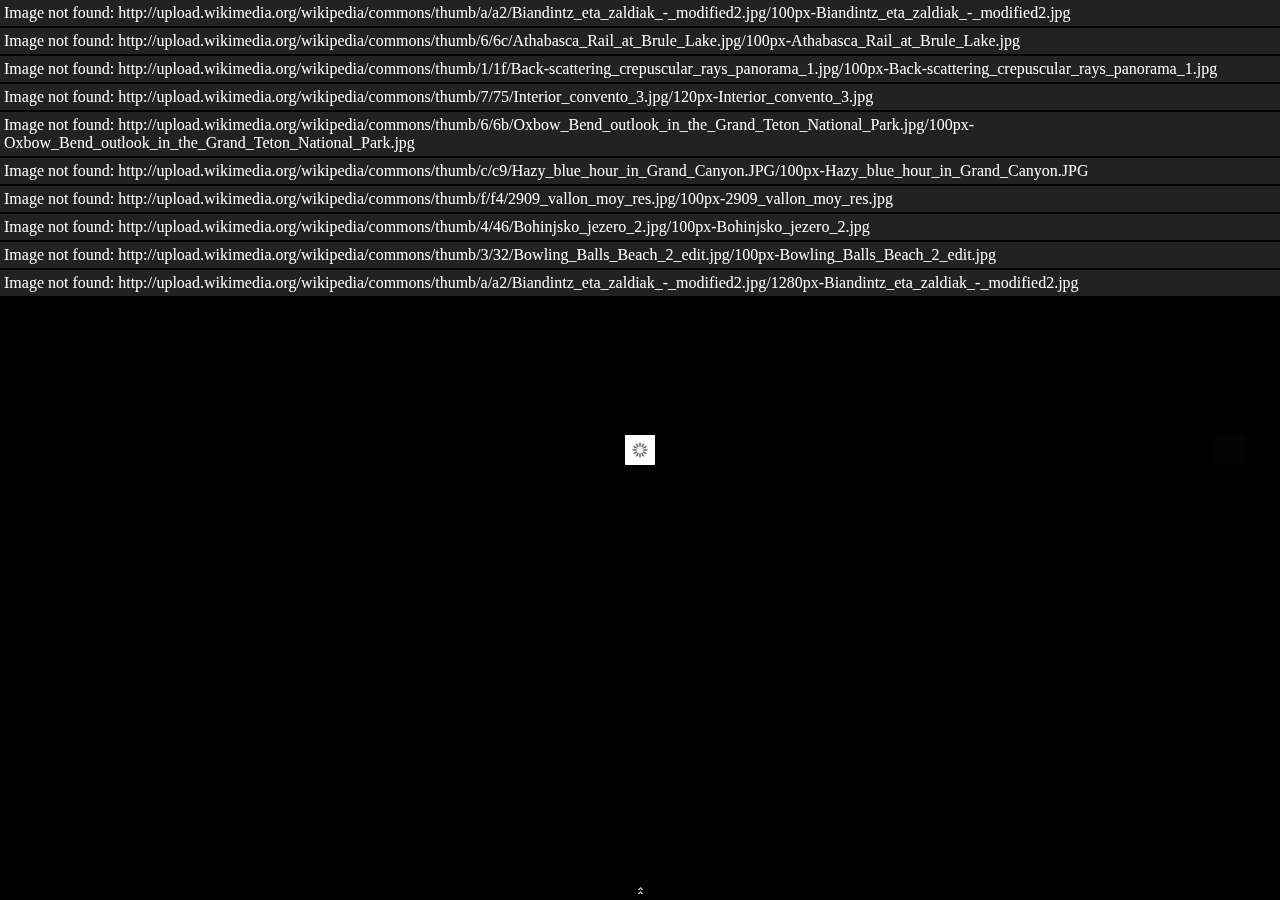
<file: lib/galleria/themes/fullscreen/fullscreen-demo.html>
<!DOCTYPE html>
<html lang="sv">
    <head>
        <meta charset="utf-8">
        <meta name="viewport" content="width=device-width,initial-scale=0.5,user-scalable=no">
        <title>Galleria Fullscreen Theme Demo</title>

        <!-- load jQuery -->
        <!-- <script src="http://ajax.googleapis.com/ajax/libs/jquery/3.1.1/jquery.js"></script> -->
        <script src="http://ajax.googleapis.com/ajax/libs/jquery/2.2.4/jquery.js"></script>

        <!-- load Galleria -->
        <script src="../../galleria-1.5.7.min.js"></script>

        <style>
        body{background:#000;}
        </style>

    </head>
<body>
    <div class="galleria">
        <a href="http://upload.wikimedia.org/wikipedia/commons/thumb/a/a2/Biandintz_eta_zaldiak_-_modified2.jpg/800px-Biandintz_eta_zaldiak_-_modified2.jpg">
            <img 
                src="http://upload.wikimedia.org/wikipedia/commons/thumb/a/a2/Biandintz_eta_zaldiak_-_modified2.jpg/100px-Biandintz_eta_zaldiak_-_modified2.jpg",
                data-big="http://upload.wikimedia.org/wikipedia/commons/thumb/a/a2/Biandintz_eta_zaldiak_-_modified2.jpg/1280px-Biandintz_eta_zaldiak_-_modified2.jpg"
                data-title="Biandintz eta zaldiak"
                data-description="Horses on Bianditz mountain, in Navarre, Spain."
            >
        </a>
        <a href="http://upload.wikimedia.org/wikipedia/commons/thumb/6/6c/Athabasca_Rail_at_Brule_Lake.jpg/800px-Athabasca_Rail_at_Brule_Lake.jpg">
            <img 
                src="http://upload.wikimedia.org/wikipedia/commons/thumb/6/6c/Athabasca_Rail_at_Brule_Lake.jpg/100px-Athabasca_Rail_at_Brule_Lake.jpg",
                data-big="http://upload.wikimedia.org/wikipedia/commons/thumb/6/6c/Athabasca_Rail_at_Brule_Lake.jpg/1280px-Athabasca_Rail_at_Brule_Lake.jpg"
                data-title="Athabasca Rail"
                data-description="The Athabasca River railroad track at the mouth of Brulé Lake in Alberta, Canada."
            >
        </a>
        <a href="http://upload.wikimedia.org/wikipedia/commons/thumb/1/1f/Back-scattering_crepuscular_rays_panorama_1.jpg/1280px-Back-scattering_crepuscular_rays_panorama_1.jpg">
            <img 
                src="http://upload.wikimedia.org/wikipedia/commons/thumb/1/1f/Back-scattering_crepuscular_rays_panorama_1.jpg/100px-Back-scattering_crepuscular_rays_panorama_1.jpg",
                data-big="http://upload.wikimedia.org/wikipedia/commons/thumb/1/1f/Back-scattering_crepuscular_rays_panorama_1.jpg/1400px-Back-scattering_crepuscular_rays_panorama_1.jpg"
                data-title="Back-scattering crepuscular rays"
                data-description="Picture of the day on Wikimedia Commons 26 September 2010."
            >
        </a>
        <a href="http://upload.wikimedia.org/wikipedia/commons/thumb/7/75/Interior_convento_3.jpg/800px-Interior_convento_3.jpg">
            <img 
                src="http://upload.wikimedia.org/wikipedia/commons/thumb/7/75/Interior_convento_3.jpg/120px-Interior_convento_3.jpg",
                data-big="http://upload.wikimedia.org/wikipedia/commons/thumb/7/75/Interior_convento_3.jpg/1400px-Interior_convento_3.jpg"
                data-title="Interior convento"
                data-description="Interior view of Yuriria Convent, founded in 1550."
            >
        </a>
        <a href="http://upload.wikimedia.org/wikipedia/commons/thumb/6/6b/Oxbow_Bend_outlook_in_the_Grand_Teton_National_Park.jpg/800px-Oxbow_Bend_outlook_in_the_Grand_Teton_National_Park.jpg">
            <img 
                src="http://upload.wikimedia.org/wikipedia/commons/thumb/6/6b/Oxbow_Bend_outlook_in_the_Grand_Teton_National_Park.jpg/100px-Oxbow_Bend_outlook_in_the_Grand_Teton_National_Park.jpg",
                data-big="http://upload.wikimedia.org/wikipedia/commons/thumb/6/6b/Oxbow_Bend_outlook_in_the_Grand_Teton_National_Park.jpg/1280px-Oxbow_Bend_outlook_in_the_Grand_Teton_National_Park.jpg"
                data-title="Oxbow Bend outlook"
                data-description="View over the Snake River to the Mount Moran with the Skillet Glacier."
            >
        </a>
        <a href="http://upload.wikimedia.org/wikipedia/commons/thumb/c/c9/Hazy_blue_hour_in_Grand_Canyon.JPG/800px-Hazy_blue_hour_in_Grand_Canyon.JPG">
            <img 
                src="http://upload.wikimedia.org/wikipedia/commons/thumb/c/c9/Hazy_blue_hour_in_Grand_Canyon.JPG/100px-Hazy_blue_hour_in_Grand_Canyon.JPG",
                data-big="http://upload.wikimedia.org/wikipedia/commons/thumb/c/c9/Hazy_blue_hour_in_Grand_Canyon.JPG/1280px-Hazy_blue_hour_in_Grand_Canyon.JPG"
                data-title="Hazy blue hour"
                data-description="Hazy blue hour in Grand Canyon. View from the South Rim."
            >
        </a>
        <a href="http://upload.wikimedia.org/wikipedia/commons/thumb/f/f4/2909_vallon_moy_res.jpg/800px-2909_vallon_moy_res.jpg">
            <img 
                src="http://upload.wikimedia.org/wikipedia/commons/thumb/f/f4/2909_vallon_moy_res.jpg/100px-2909_vallon_moy_res.jpg",
                data-big="http://upload.wikimedia.org/wikipedia/commons/thumb/f/f4/2909_vallon_moy_res.jpg/1280px-2909_vallon_moy_res.jpg"
                data-title="Haute Severaisse valley"
                data-description="View of Haute Severaisse valley and surrounding summits from the slopes of Les Vernets."
            >
        </a>
        <a href="http://upload.wikimedia.org/wikipedia/commons/thumb/4/46/Bohinjsko_jezero_2.jpg/800px-Bohinjsko_jezero_2.jpg">
            <img 
                src="http://upload.wikimedia.org/wikipedia/commons/thumb/4/46/Bohinjsko_jezero_2.jpg/100px-Bohinjsko_jezero_2.jpg",
                data-big="http://upload.wikimedia.org/wikipedia/commons/thumb/4/46/Bohinjsko_jezero_2.jpg/1280px-Bohinjsko_jezero_2.jpg"
                data-title="Bohinj lake"
                data-description="Bohinj lake (Triglav National Park, Slovenia) in the morning."
            >
        </a>
        <a href="http://upload.wikimedia.org/wikipedia/commons/thumb/3/32/Bowling_Balls_Beach_2_edit.jpg/800px-Bowling_Balls_Beach_2_edit.jpg">
            <img 
                src="http://upload.wikimedia.org/wikipedia/commons/thumb/3/32/Bowling_Balls_Beach_2_edit.jpg/100px-Bowling_Balls_Beach_2_edit.jpg",
                data-big="http://upload.wikimedia.org/wikipedia/commons/thumb/3/32/Bowling_Balls_Beach_2_edit.jpg/1280px-Bowling_Balls_Beach_2_edit.jpg"
                data-title="Bowling Balls"
                data-description="Mendocino county, California, USA."
            >
        </a>
    </div>
    <script>
    $(function() {
        // Load the Fullscreen theme
        Galleria.loadTheme('galleria.fullscreen.min.js');

        // Initialize Galleria
        Galleria.run('.galleria');
    });
    </script>
    </body>
</html>
</file>
